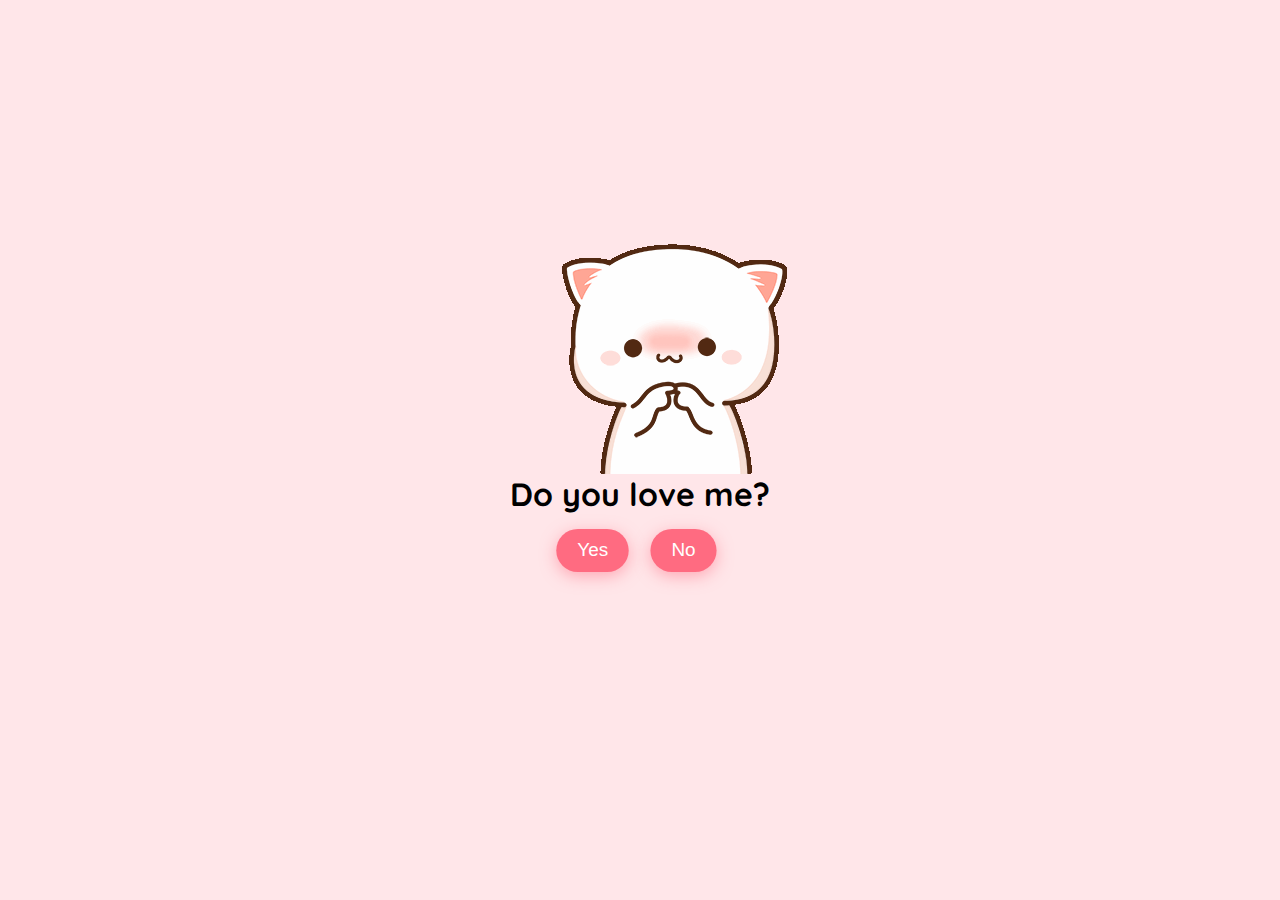
<file: index.html>
<!DOCTYPE html>
<html lang="en">

<head>
  <meta charset="UTF-8" />
  <link rel="shortcut icon" href="icon.gif" type="image/x-icon">
  <meta name="viewport" content="width=device-width, initial-scale=1.0" />
  <link rel="preconnect" href="https://fonts.googleapis.com" />
  <link rel="preconnect" href="https://fonts.gstatic.com" crossorigin />
  <link href="https://fonts.googleapis.com/css2?family=Quicksand:wght@300..700&display=swap" rel="stylesheet" />
  <link rel="stylesheet" href="do_you_love_me v2.0.css" />
  <title>Diệp Thiếu Kiệt</title>
</head>

<body>
  <div class="question-container container">
    <img src="anh1.gif" alt="">
    <h2 class="question">Do you love me?</h2>
    <div class="button-container">
      <button class="yes-btn btn js-yes-btn">Yes</button>
      <button class="no-btn btn js-no-btn">No</button>
    </div>
  </div>

  <div class="result-container yes container">
    <img src="anh2.gif" alt="">
    <h2>Xời thích tui roài chứ gì ❤️‍🔥</h2>
  </div>

  <div class="result-container no container">
    <div class="tenor-gif-embed" data-postid="22394109" data-share-method="host" data-aspect-ratio="1.8"
      data-width="100%" data-height="100%">
    </div>
    <img src="anh3.gif" alt="">
    <h2>Bạn không yêu mình dỗi! <br> Cho bạn chọn lại ấy</h2>
    <button class="restart-btn">Chọn lại</button>
  </div>

  <div class="cssload-main">
    <div class="cssload-heart">
      <span class="cssload-heartL"></span>
      <span class="cssload-heartR"></span>
      <span class="cssload-square"></span>
    </div>
    <div class="cssload-shadow"></div>
  </div>
  <script src="do_you_love_me v2.0.js"></script>
</body>

</html>
</file>
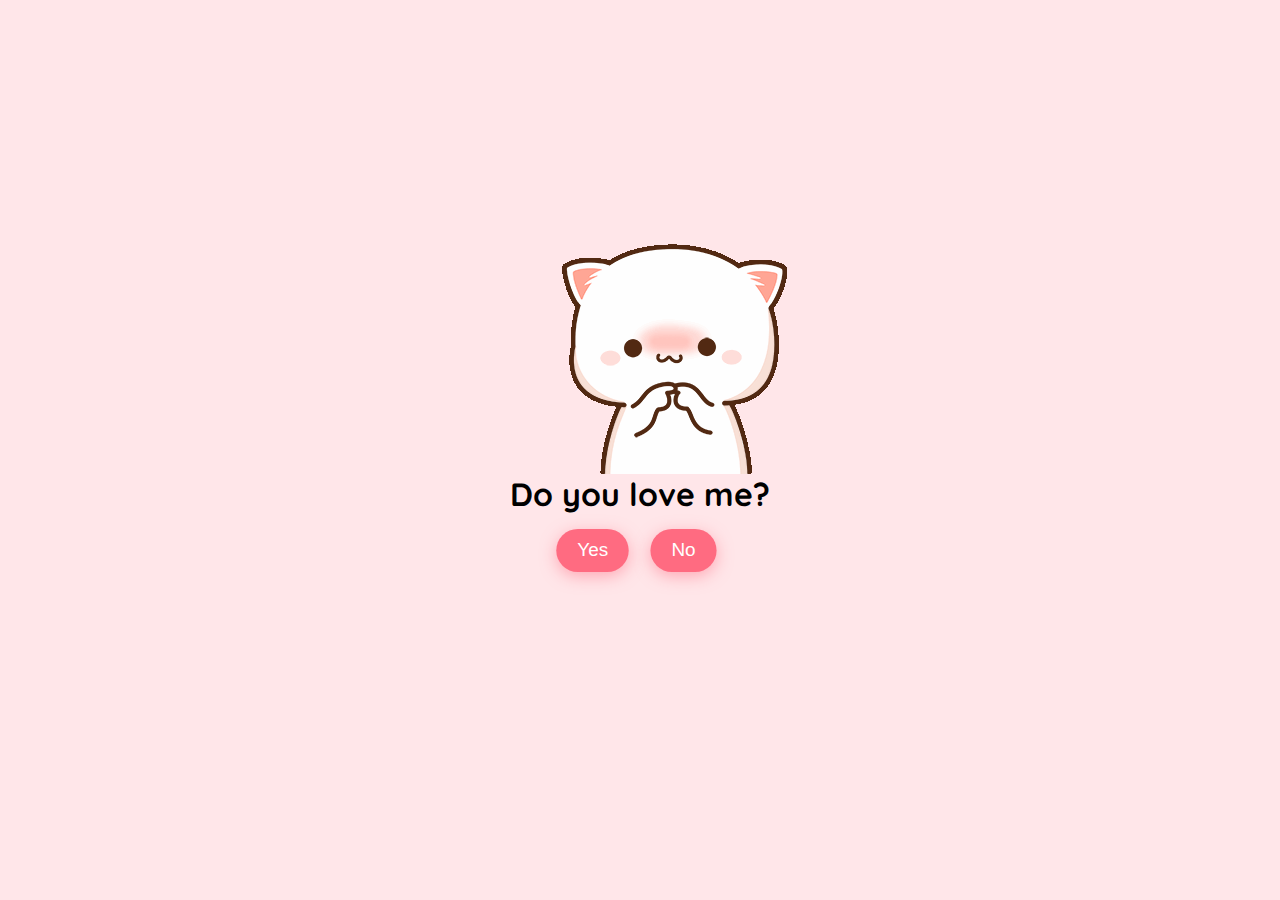
<file: do_you_love_me v2.0.html>
<!DOCTYPE html>
<html lang="en">

<head>
  <meta charset="UTF-8" />
  <link rel="shortcut icon" href="icon.gif" type="image/x-icon">
  <meta name="viewport" content="width=device-width, initial-scale=1.0" />
  <link rel="preconnect" href="https://fonts.googleapis.com" />
  <link rel="preconnect" href="https://fonts.gstatic.com" crossorigin />
  <link href="https://fonts.googleapis.com/css2?family=Quicksand:wght@300..700&display=swap" rel="stylesheet" />
  <link rel="stylesheet" href="do_you_love_me v2.0.css" />
  <title>Diệp Thiếu Kiệt</title>
</head>

<body>
  <div class="question-container container">
    <img src="anh1.gif" alt="">
    <h2 class="question">Do you love me?</h2>
    <div class="button-container">
      <button class="yes-btn btn js-yes-btn">Yes</button>
      <button class="no-btn btn js-no-btn">No</button>
    </div>
  </div>

  <div class="result-container yes container">
    <img src="anh2.gif" alt="">
    <h2>Xời thích tui roài chứ gì ❤️‍🔥</h2>
  </div>

  <div class="result-container no container">
    <div class="tenor-gif-embed" data-postid="22394109" data-share-method="host" data-aspect-ratio="1.8"
      data-width="100%" data-height="100%">
    </div>
    <img src="anh3.gif" alt="">
    <h2>Bạn không yêu mình dỗi! <br> Cho bạn chọn lại ấy</h2>
    <button class="restart-btn">Chọn lại</button>
  </div>

  <div class="cssload-main">
    <div class="cssload-heart">
      <span class="cssload-heartL"></span>
      <span class="cssload-heartR"></span>
      <span class="cssload-square"></span>
    </div>
    <div class="cssload-shadow"></div>
  </div>
  <script src="do_you_love_me v2.0.js"></script>
</body>

</html>
</file>
<file: do_you_love_me v2.0.css>
* {
  padding: 0;
  margin: 0;
  box-sizing: border-box;
}
body {
  display: grid;
  justify-content: center;
  align-items: center;
  background-color: #ffe6e9;
  font-family: "Quicksand", sans-serif;
}
.container {
  position: absolute;
  top: 50%;
  left: 50%;
  transform: translate(-50%, -50%);
  -o-transform: translate(-50%, -50%);
  -ms-transform: translate(-50%, -50%);
  -webkit-transform: translate(-50%, -50%);
  -moz-transform: translate(-100%, -50%);
  transition: 0.2s;
}

.question-container {
  position: absolute;
  top: 40%;
  left: 50%;
  transition: 0.2s;
}
.tenor-gif-embed {
  height: 15rem;
  pointer-events: none;
  border-radius: 10px;
  margin-bottom: 2rem;
}
.question {
  font-size: 2rem;
  margin-bottom: 1rem;
  text-align: center;
}
.button-container {
  display: flex;
  justify-content: center;
  gap: 1.5rem;
}
.btn {
  position: absolute;
  border: none;
  border-radius: 50px;
  padding: 10px 20px;
  font-family: "Poppins", sans-serif;
  font-size: 18px;
  cursor: pointer;
  transition: all 0.3s ease;
  background-color: #ff6b81;
  color: white;
  transform: scale(1.05);
  box-shadow: 0px 4px 15px rgba(255, 107, 129, 0.5);
}
.btn:hover {
  background-color: #ffa4b1;
  transform: scale(1.1);
  box-shadow: 0px 6px 20px rgba(255, 107, 129, 0.7);
  text-shadow: 1px 1px 5px rgba(255, 182, 193, 0.8);
}

.yes-btn {
  right: 54%;
}
.no-btn {
  left: 54%;
}

.result-container {
  display: none;
  position: absolute;
  top: 40%;
  left: 50%;
  transform: translate(-50%, -50%);
  -o-transform: translate(-50%, -50%);
  -ms-transform: translate(-50%, -50%);
  -webkit-transform: translate(-50%, -50%);
  -moz-transform: translate(-100%, -50%);
  transition: 0.2s;
}

.result-container img {
  display: block;
  margin: 0 auto;
  max-width: 100%;
  height: auto;
}

.question-container img {
  display: block;
  margin: 0 auto;
  max-width: 100%;
  height: auto;
}

.gif-result {
  border-radius: 10px;
  margin-bottom: 1rem;
}
.result-container h2 {
  font-size: 2rem;
  text-align: center;
  margin-bottom: 2rem;
}
.result-container .restart-btn {
  border: none;
  border-radius: 50px;
  padding: 10px 20px;
  font-family: "Poppins", sans-serif;
  font-size: 18px;
  cursor: pointer;
  transition: all 0.3s ease;
  background-color: #ff6b81;
  color: white;
  transform: scale(1.05);
  box-shadow: 0px 4px 15px rgba(255, 107, 129, 0.5);
}

.result-container .restart-btn:hover {
  background-color: #ffa4b1;
  transform: scale(1.1);
  box-shadow: 0px 6px 20px rgba(255, 107, 129, 0.7);
  text-shadow: 1px 1px 5px rgba(255, 182, 193, 0.8);
}

/* heart loader */
.cssload-main {
  display: none;
  position: absolute;
  content: "";
  top: 17%;
  left: 50%;
  margin: 200px auto 0 auto;
  transform: translate(-100%, -50%);
  -o-transform: translate(-100%, -240%);
  -ms-transform: translate(-100%, -240%);
  -webkit-transform: translate(-100%, -240%);
  -moz-transform: translate(-100%, -240%);
}

.cssload-main * {
  font-size: 62px;
}

.cssload-heart {
  animation: cssload-heart 2.88s cubic-bezier(0.75, 0, 0.5, 1) infinite normal;
  -o-animation: cssload-heart 2.88s cubic-bezier(0.75, 0, 0.5, 1) infinite
    normal;
  -ms-animation: cssload-heart 2.88s cubic-bezier(0.75, 0, 0.5, 1) infinite
    normal;
  -webkit-animation: cssload-heart 2.88s cubic-bezier(0.75, 0, 0.5, 1) infinite
    normal;
  -moz-animation: cssload-heart 2.88s cubic-bezier(0.75, 0, 0.5, 1) infinite
    normal;
  top: 50%;
  content: "";
  left: 50%;
  position: absolute;
}

.cssload-heartL {
  width: 1em;
  height: 1em;
  border: 1px solid #ff0000;
  background-color: #ff0000;
  content: "";
  position: absolute;
  display: block;
  border-radius: 100%;
  animation: cssload-heartL 2.88s cubic-bezier(0.75, 0, 0.5, 1) infinite normal;
  -o-animation: cssload-heartL 2.88s cubic-bezier(0.75, 0, 0.5, 1) infinite
    normal;
  -ms-animation: cssload-heartL 2.88s cubic-bezier(0.75, 0, 0.5, 1) infinite
    normal;
  -webkit-animation: cssload-heartL 2.88s cubic-bezier(0.75, 0, 0.5, 1) infinite
    normal;
  -moz-animation: cssload-heartL 2.88s cubic-bezier(0.75, 0, 0.5, 1) infinite
    normal;
  transform: translate(-28px, -27px);
  -o-transform: translate(-28px, -27px);
  -ms-transform: translate(-28px, -27px);
  -webkit-transform: translate(-28px, -27px);
  -moz-transform: translate(-28px, -27px);
}

.cssload-heartR {
  width: 1em;
  height: 1em;
  border: 1px solid #ff0000;
  background-color: #ff0000;
  content: "";
  position: absolute;
  display: block;
  border-radius: 100%;
  transform: translate(28px, -27px);
  -o-transform: translate(28px, -27px);
  -ms-transform: translate(28px, -27px);
  -webkit-transform: translate(28px, -27px);
  -moz-transform: translate(28px, -27px);
  animation: cssload-heartR 2.88s cubic-bezier(0.75, 0, 0.5, 1) infinite normal;
  -o-animation: cssload-heartR 2.88s cubic-bezier(0.75, 0, 0.5, 1) infinite
    normal;
  -ms-animation: cssload-heartR 2.88s cubic-bezier(0.75, 0, 0.5, 1) infinite
    normal;
  -webkit-animation: cssload-heartR 2.88s cubic-bezier(0.75, 0, 0.5, 1) infinite
    normal;
  -moz-animation: cssload-heartR 2.88s cubic-bezier(0.75, 0, 0.5, 1) infinite
    normal;
}

.cssload-square {
  width: 1em;
  height: 1em;
  border: 1px solid #ff0000;
  background-color: #ff0000;
  position: relative;
  display: block;
  content: "";
  transform: scale(1) rotate(-45deg);
  -o-transform: scale(1) rotate(-45deg);
  -ms-transform: scale(1) rotate(-45deg);
  -webkit-transform: scale(1) rotate(-45deg);
  -moz-transform: scale(1) rotate(-45deg);
  animation: cssload-square 2.88s cubic-bezier(0.75, 0, 0.5, 1) infinite normal;
  -o-animation: cssload-square 2.88s cubic-bezier(0.75, 0, 0.5, 1) infinite
    normal;
  -ms-animation: cssload-square 2.88s cubic-bezier(0.75, 0, 0.5, 1) infinite
    normal;
  -webkit-animation: cssload-square 2.88s cubic-bezier(0.75, 0, 0.5, 1) infinite
    normal;
  -moz-animation: cssload-square 2.88s cubic-bezier(0.75, 0, 0.5, 1) infinite
    normal;
}

.cssload-shadow {
  top: 97px;
  left: 50%;
  content: "";
  position: relative;
  display: block;
  bottom: -0.5em;
  width: 1em;
  height: 0.24em;
  background-color: rgb(215, 215, 215);
  border: 1px solid rgb(215, 215, 215);
  border-radius: 50%;
  animation: cssload-shadow 2.88s cubic-bezier(0.75, 0, 0.5, 1) infinite normal;
  -o-animation: cssload-shadow 2.88s cubic-bezier(0.75, 0, 0.5, 1) infinite
    normal;
  -ms-animation: cssload-shadow 2.88s cubic-bezier(0.75, 0, 0.5, 1) infinite
    normal;
  -webkit-animation: cssload-shadow 2.88s cubic-bezier(0.75, 0, 0.5, 1) infinite
    normal;
  -moz-animation: cssload-shadow 2.88s cubic-bezier(0.75, 0, 0.5, 1) infinite
    normal;
}

@keyframes cssload-square {
  50% {
    border-radius: 100%;
    transform: scale(0.5) rotate(-45deg);
  }
  100% {
    transform: scale(1) rotate(-45deg);
  }
}

@-o-keyframes cssload-square {
  50% {
    border-radius: 100%;
    -o-transform: scale(0.5) rotate(-45deg);
  }
  100% {
    -o-transform: scale(1) rotate(-45deg);
  }
}

@-ms-keyframes cssload-square {
  50% {
    border-radius: 100%;
    -ms-transform: scale(0.5) rotate(-45deg);
  }
  100% {
    -ms-transform: scale(1) rotate(-45deg);
  }
}

@-webkit-keyframes cssload-square {
  50% {
    border-radius: 100%;
    -webkit-transform: scale(0.5) rotate(-45deg);
  }
  100% {
    -webkit-transform: scale(1) rotate(-45deg);
  }
}

@-moz-keyframes cssload-square {
  50% {
    border-radius: 100%;
    -moz-transform: scale(0.5) rotate(-45deg);
  }
  100% {
    -moz-transform: scale(1) rotate(-45deg);
  }
}

@keyframes cssload-heart {
  50% {
    transform: rotate(360deg);
  }
  100% {
    transform: rotate(720deg);
  }
}

@-o-keyframes cssload-heart {
  50% {
    -o-transform: rotate(360deg);
  }
  100% {
    -o-transform: rotate(720deg);
  }
}

@-ms-keyframes cssload-heart {
  50% {
    -ms-transform: rotate(360deg);
  }
  100% {
    -ms-transform: rotate(720deg);
  }
}

@-webkit-keyframes cssload-heart {
  50% {
    -webkit-transform: rotate(360deg);
  }
  100% {
    -webkit-transform: rotate(720deg);
  }
}

@-moz-keyframes cssload-heart {
  50% {
    -moz-transform: rotate(360deg);
  }
  100% {
    -moz-transform: rotate(720deg);
  }
}

@keyframes cssload-heartL {
  60% {
    transform: scale(0.4);
  }
}

@-o-keyframes cssload-heartL {
  60% {
    -o-transform: scale(0.4);
  }
}

@-ms-keyframes cssload-heartL {
  60% {
    -ms-transform: scale(0.4);
  }
}

@-webkit-keyframes cssload-heartL {
  60% {
    -webkit-transform: scale(0.4);
  }
}

@-moz-keyframes cssload-heartL {
  60% {
    -moz-transform: scale(0.4);
  }
}

@keyframes cssload-heartR {
  40% {
    transform: scale(0.4);
  }
}

@-o-keyframes cssload-heartR {
  40% {
    -o-transform: scale(0.4);
  }
}

@-ms-keyframes cssload-heartR {
  40% {
    -ms-transform: scale(0.4);
  }
}

@-webkit-keyframes cssload-heartR {
  40% {
    -webkit-transform: scale(0.4);
  }
}

@-moz-keyframes cssload-heartR {
  40% {
    -moz-transform: scale(0.4);
  }
}

@keyframes cssload-shadow {
  50% {
    transform: scale(0.5);
    border-color: rgb(228, 228, 228);
  }
}

@-o-keyframes cssload-shadow {
  50% {
    -o-transform: scale(0.5);
    border-color: rgb(228, 228, 228);
  }
}

@-ms-keyframes cssload-shadow {
  50% {
    -ms-transform: scale(0.5);
    border-color: rgb(228, 228, 228);
  }
}

@-webkit-keyframes cssload-shadow {
  50% {
    -webkit-transform: scale(0.5);
    border-color: rgb(228, 228, 228);
  }
}

@-moz-keyframes cssload-shadow {
  50% {
    -moz-transform: scale(0.5);
    border-color: rgb(228, 228, 228);
  }
}
</file>
